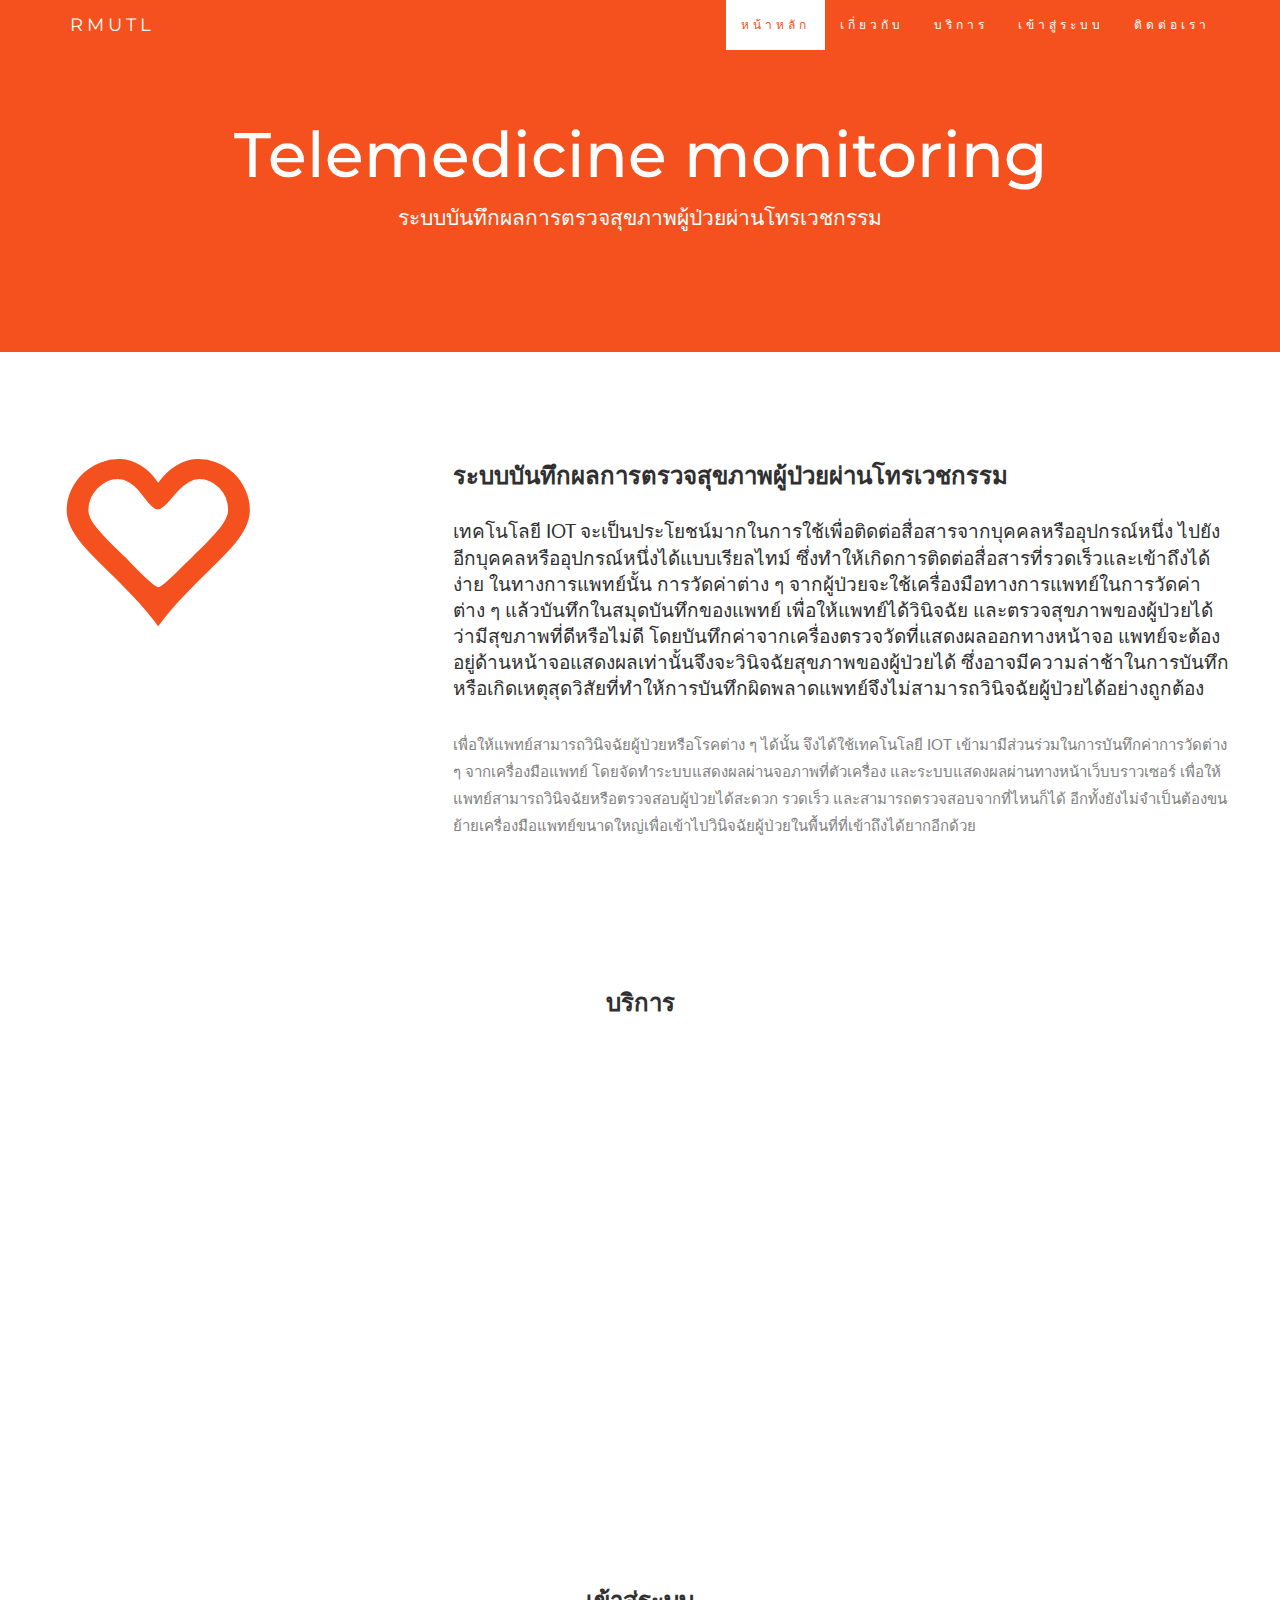
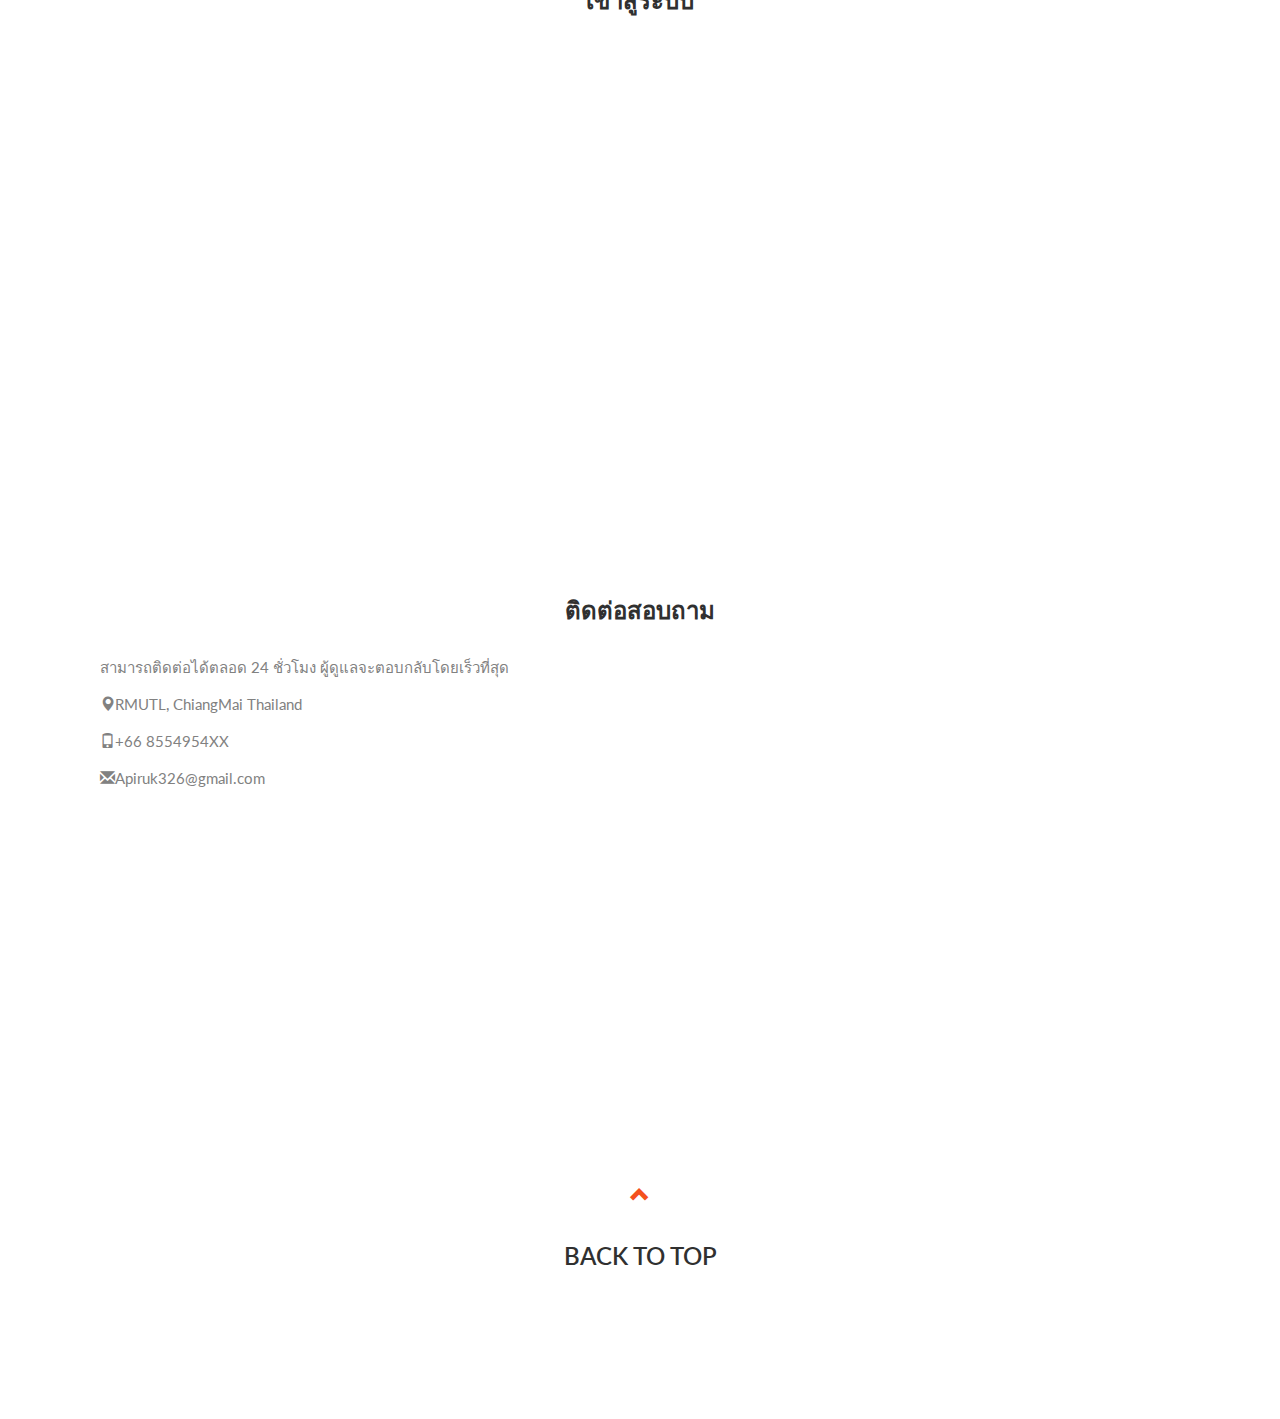
<file: index.html>
<!DOCTYPE html>
<html lang="en">
<head>
  <!-- Theme Made By www.w3schools.com - No Copyright -->
  <title>Telemedicine RMUTL</title>
  <meta charset="utf-8">
  <meta name="viewport" content="width=device-width, initial-scale=1">
  <meta name="description" content="This Website for my senior project">
  <meta name="author" content="Apirak S.">
  <link rel="shortcut icon" href="images/rmutl.png">
  <link rel="stylesheet" href="//maxcdn.bootstrapcdn.com/bootstrap/3.3.6/css/bootstrap.min.css">
  <link href="//fonts.googleapis.com/css?family=Montserrat" rel="stylesheet" type="text/css">
  <link href="//fonts.googleapis.com/css?family=Lato" rel="stylesheet" type="text/css">
  <script src="//ajax.googleapis.com/ajax/libs/jquery/1.12.0/jquery.min.js"></script>
  <script src="//maxcdn.bootstrapcdn.com/bootstrap/3.3.6/js/bootstrap.min.js"></script>
  <link href="css/font.css" rel="stylesheet">
</head>

<body id="myPage" data-spy="scroll" data-target=".navbar" data-offset="100">
  <nav class="navbar navbar-default navbar-fixed-top">
    <div class="container">

      <div class="navbar-header">
        <button type="button" class="navbar-toggle" data-toggle="collapse" data-target="#myNavbar"></button>
        <a class="navbar-brand" href="http://meditable.github.io">RMUTL</a>
      </div>

      <div class="collapse navbar-collapse" id="myNavbar">
        <ul class="nav navbar-nav navbar-right">
          <li><a href="#myPage">หน้าหลัก</a></li>
          <li><a href="#about">เกี่ยวกับ</a></li>
          <li><a href="#services">บริการ</a></li>
          <li><a href="#login">เข้าสู่ระบบ</a></li> 
          <li><a href="#contact">ติดต่อเรา</a></li>
          <!-- <li><a href="#pricing">PRICING</a></li> -->
        </ul>
      </div>
    </div>
  </nav>

  <div class="jumbotron text-center">
    <h1>Telemedicine monitoring</h1> 
    <p>ระบบบันทึกผลการตรวจสุขภาพผู้ป่วยผ่านโทรเวชกรรม</p> 
  </div>

  <!-- <div class="container-fluid bg-grey"> -->
  <div id="about" class="container-fluid">
    <div class="row">
      <div class="col-md-4">
        <span class="glyphicon glyphicon-heart-empty logo"></span>
      </div>
      <div class="col-md-8">
        <h2>ระบบบันทึกผลการตรวจสุขภาพผู้ป่วยผ่านโทรเวชกรรม</h2>
        <h4>เทคโนโลยี IOT จะเป็นประโยชน์มากในการใช้เพื่อติดต่อสื่อสารจากบุคคลหรืออุปกรณ์หนึ่ง ไปยังอีกบุคคลหรืออุปกรณ์หนึ่งได้แบบเรียลไทม์ ซึ่งทำให้เกิดการติดต่อสื่อสารที่รวดเร็วและเข้าถึงได้ง่าย ในทางการแพทย์นั้น การวัดค่าต่าง ๆ จากผู้ป่วยจะใช้เครื่องมือทางการแพทย์ในการวัดค่าต่าง ๆ แล้วบันทึกในสมุดบันทึกของแพทย์ เพื่อให้แพทย์ได้วินิจฉัย และตรวจสุขภาพของผู้ป่วยได้ว่ามีสุขภาพที่ดีหรือไม่ดี โดยบันทึกค่าจากเครื่องตรวจวัดที่แสดงผลออกทางหน้าจอ แพทย์จะต้องอยู่ด้านหน้าจอแสดงผลเท่านั้นจึงจะวินิจฉัยสุขภาพของผู้ป่วยได้ ซึ่งอาจมีความล่าช้าในการบันทึก หรือเกิดเหตุสุดวิสัยที่ทำให้การบันทึกผิดพลาดแพทย์จึงไม่สามารถวินิจฉัยผู้ป่วยได้อย่างถูกต้อง</h4>
        <p>เพื่อให้แพทย์สามารถวินิจฉัยผู้ป่วยหรือโรคต่าง ๆ ได้นั้น จึงได้ใช้เทคโนโลยี IOT เข้ามามีส่วนร่วมในการบันทึกค่าการวัดต่าง ๆ จากเครื่องมือแพทย์ โดยจัดทำระบบแสดงผลผ่านจอภาพที่ตัวเครื่อง และระบบแสดงผลผ่านทางหน้าเว็บบราวเซอร์ เพื่อให้แพทย์สามารถวินิจฉัยหรือตรวจสอบผู้ป่วยได้สะดวก รวดเร็ว และสามารถตรวจสอบจากที่ไหนก็ได้ อีกทั้งยังไม่จำเป็นต้องขนย้ายเครื่องมือแพทย์ขนาดใหญ่เพื่อเข้าไปวินิจฉัยผู้ป่วยในพื้นที่ที่เข้าถึงได้ยากอีกด้วย</h4>
        </div>
      </div>
    </div>

    <!-- Container (Services Section) -->
    <div id="services" class="container-fluid text-center">
      <h2>บริการ</h2>
      <!-- <h4>What we offer</h4> -->
      <br>
      <div class="row slideanim">
        <div class="col-md-4">
          <span class="glyphicon glyphicon-heart-empty logo-small"></span>
          <h4>Spo2</h4>
          <p>ออกซิเจนในเส้นเลือด</p>
        </div>
        <div class="col-md-4">
          <span class="glyphicon glyphicon-heart logo-small"></span>
          <h4>Heart Rate</h4>
          <p>อัตราการเต้นของหัวใจ</p>
        </div>
        <div class="col-md-4">
          <span class="glyphicon glyphicon-random logo-small"></span>
          <h4>EKG</h4>
          <p>คลื่นไฟฟ้าหัวใจ</p>
        </div>
      </div>
      <br><br>
      <div class="row slideanim">
        <div class="col-md-4">
          <span class="glyphicon glyphicon-dashboard logo-small"></span>
          <h4>NIBP</h4>
          <p>ความดันโลหิต</p>
        </div>
        <div class="col-md-4">
          <span class="glyphicon glyphicon-user logo-small"></span>
          <h4>Resp Functions</h4>
          <p>ระบบทางเดินหายใจ</p>
        </div>
        <div class="col-md-4">
          <span class="glyphicon glyphicon-asterisk logo-small"></span>
          <h4 style="color:#303030;">Temperature</h4>
          <p>อุณหภูมิร่างกาย</p>
        </div>
      </div>
    </div>

    <!-- Container (Login Section) -->
    <div id="login" class="container-fluid">
      <div class="text-center">
        <h2>เข้าสู่ระบบ</h2>
      </div>
      <div class="row slideanim">
        <div class="col-md-4">
          <div class="panel panel-default text-center">
            <div class="panel-heading">
              <h1>แพทย์</h1>
            </div>
            <div class="panel-body">
              <div><h4>-แสดงผลการวัดผลทางการแพทย์</h4></div>
              <div><h4>-แสดงการวัดแบบกราฟ และตัวเลข</h4></div>
              <div><h4>-แสดงผลการวัดเรียลไทม์ผ่านเว็บเบราว์เซอร์</h4></div>
            </div>
            <div class="panel-footer">
              <a href="http://meditable.github.io/#contact" class="btn btn-info btn btn-link btn-lg" role="button">Sign Up</a>
              <a href="http://meditable.github.io/login" class="btn btn-info btn btn-link btn-lg" role="button">Login</a>
            </div>
          </div>      
        </div>     
        <div class="col-md-4">
          <div class="panel panel-default text-center">
            <div class="panel-heading">
              <h1>พยาบาล</h1>
            </div>
            <div class="panel-body">
              <div><h4>-ใช้งานได้ในพื้นที่ ๆ มีสัญญาณไวไฟ</h4></div>
              <div><h4>-บันทึกผลการวัดต่าง ๆ ผ่านทางตัวเครื่อง</h4></div>
              <div><h4>-แสดงค่าการวัดแบบเรียลไทม์ผ่านจอแสดงผล</h4></div>
            </div>
            <div class="panel-footer">
              <a href="http://meditable.github.io/#contact" class="btn btn-info btn btn-link btn-lg" role="button">Sign Up</a>
              <a href="http://meditable.github.io/login" class="btn btn-info btn btn-link btn-lg" role="button">Login</a>
            </div>
          </div>      
        </div>       
        <div class="col-md-4">
          <div class="panel panel-default text-center">
            <div class="panel-heading">
              <h1>ผู้ป่วย</h1>
            </div>
            <div class="panel-body">
              <div><h4>-ไม่จำกัดผู้ใช้งาน</h4></div>
              <div><h4>-แสดงผลการวินิจฉัยของแพทย์</h4></div>
              <div><h4>-แสดงผลการวัดเรียลไทม์ผ่านเว็บเบราว์เซอร์</h4></div>
            </div>
            <div class="panel-footer">
              <a href="http://meditable.github.io/#contact" class="btn btn-info btn btn-link btn-lg" role="button">Sign Up</a>
              <a href="http://meditable.github.io/login/" class="btn btn-info btn btn-link btn-lg" role="button">Login</a>
            </div>   
          </div>    
        </div>
      </div>

      <!-- Container (Contact Section) -->
      <div id="contact" class="container-fluid">
        <h2 class="text-center">ติดต่อสอบถาม</h2>
        <div class="row">
          <div class="col-md-5">
            <p>สามารถติดต่อได้ตลอด 24 ชั่วโมง ผู้ดูแลจะตอบกลับโดยเร็วที่สุด</p>
            <p><span class="glyphicon glyphicon-map-marker"></span>RMUTL, ChiangMai Thailand</p>
            <p><span class="glyphicon glyphicon-phone"></span>+66 8554954XX</p>
            <p><span class="glyphicon glyphicon-envelope"></span>Apiruk326@gmail.com</p>	   
          </div>
          <div class="col-md-7 slideanim">
            <div class="row">
              <div class="col-md-6 form-group">
                <input class="form-control" id="name" name="name" placeholder="ชื่อ นามสกุล" type="text" required>
              </div>
              <div class="col-md-6 form-group">
                <input class="form-control" id="email" name="email" placeholder="อีเมล์" type="email" required>
              </div>
            </div>
            <textarea class="form-control" id="comments" name="comments" placeholder="คำแนะนำ" rows="5"></textarea><br>
            <div class="row">
              <div class="col-md-12 form-group">
                <button class="btn btn-lg btn-default pull-right" type="submit" http://bavensky.github.io/Telemedicine-main/#mypage>Send</button>
              </div>
            </div>	
          </div>
        </div>
      </div>

      <section id="map" class="map">
        <iframe width="100%" height="100%" frameborder="0" scrolling="no" marginheight="0" marginwidth="0" src="https://www.google.com/maps/embed?pb=!1m18!1m12!1m3!1d3776.740361714718!2d98.95063861535141!3d18.809720765175175!2m3!1f0!2f0!3f0!3m2!1i1024!2i768!4f13.1!3m3!1m2!1s0x30da2fefffffffff%3A0x97e9b881ef81ef75!2z4Lih4Lir4Liy4Lin4Li04LiX4Lii4Liy4Lil4Lix4Lii4LmA4LiX4LiE4LmC4LiZ4LmC4Lil4Lii4Li14Lij4Liy4LiK4Lih4LiH4LiE4Lil4Lil4LmJ4Liy4LiZ4LiZ4Liy!5e0!3m2!1sen!2sth!4v1469255896562" width="600" height="800" frameborder="0" style="border:0" allowfullscreen></iframe>
    </section>

      <footer class="container-fluid text-center">
        <a href="//meditable.github.io/#myPage" title="To Top">
          <span class="glyphicon glyphicon-chevron-up"></span>
          <h2>Back to top</h2>
        </a>
      </footer>

      <script>
      $(document).ready(function(){
  // Add smooth scrolling to all links in navbar + footer link
  $(".navbar a, footer a[href='#myPage']").on('click', function(event) {
    // Prevent default anchor click behavior
    event.preventDefault();
    // Store hash
    var hash = this.hash;
    // Using jQuery's animate() method to add smooth page scroll
    // The optional number (900) specifies the number of milliseconds it takes to scroll to the specified area
    $('html, body').animate({
      scrollTop: $(hash).offset().top
    }, 1000, function(){
     
      // Add hash (#) to URL when done scrolling (default click behavior)
      window.location.hash = hash;
    });
  });
  
  $(window).scroll(function() {
    $(".slideanim").each(function(){
      var pos = $(this).offset().top;
      var winTop = $(window).scrollTop();
      if (pos < winTop + 1000) {
        $(this).addClass("slide");
      }
    });
  });
})
      </script>

    </body>
    </html>
</file>
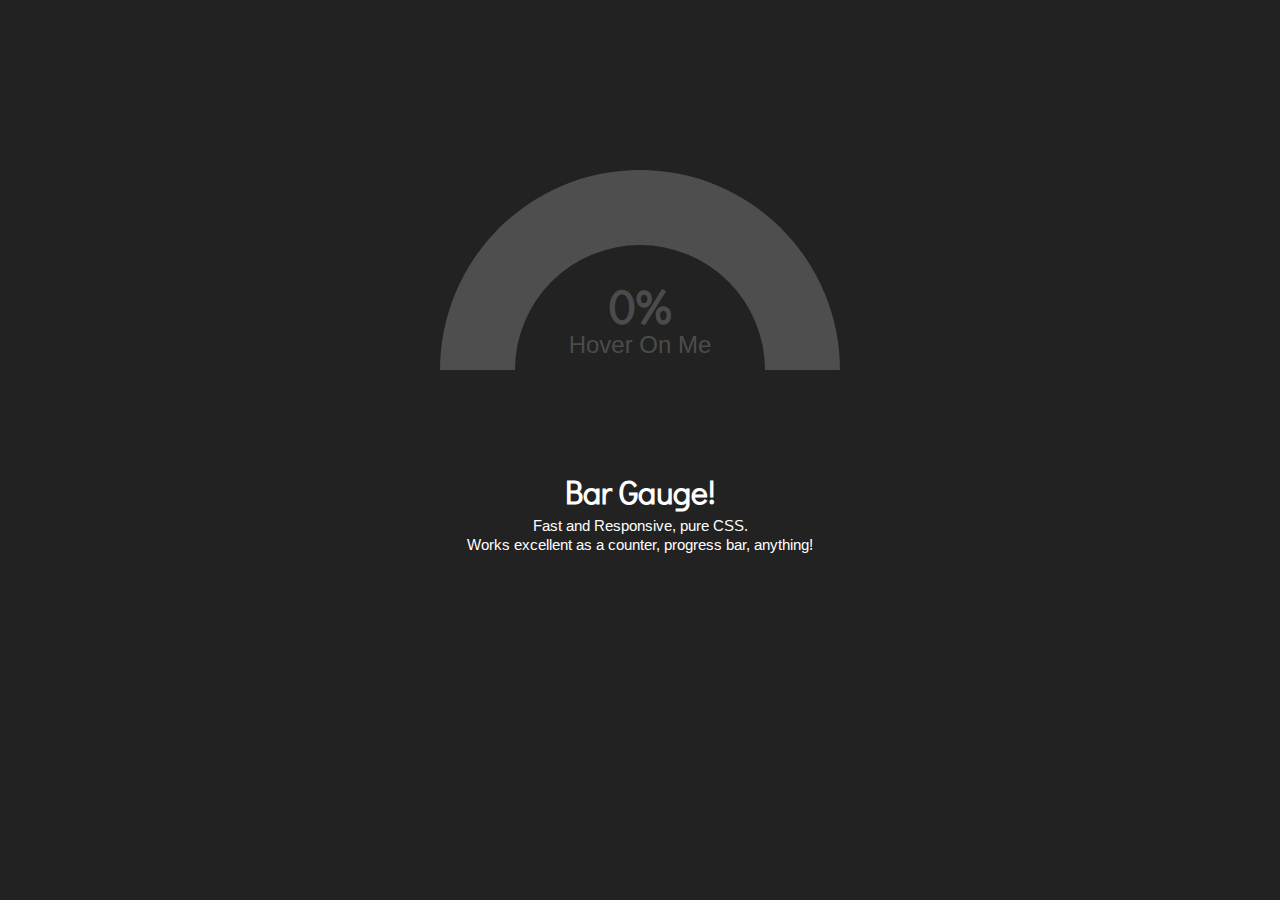
<file: monitor/css/index.html>
<!DOCTYPE html>
<html>
<head>
	<title></title>
	<link rel="stylesheet" type="text/css" href="css.css">
	<script type="text/javascript" src="jquery-min.js"></script>
	<script type="text/javascript" src="jquery.transit.min.js"></script>
	<script type="text/javascript" src="js.js"></script>
</head>
<body>

	<div class="container">
		<div class="gauge-a"></div>
		<div class="gauge-b"></div>
		<div class="gauge-c"></div>
		<div class="gauge-data"><h1 id="percent">0%</h1><br>Hover On Me</div>
	</div>


<!-- 		<figure>
		<div class="gauge">
		  <div class="meter"></div>
		</div>
		<figcaption>Plain</figcaption>
		</figure>
 -->





	<div class="info">
		<h1>Bar Gauge!</h1>
		<p>
			Fast and Responsive, pure CSS. <br>
			Works excellent as a counter, progress bar, anything!<br>
		</p>
	</div>
</body>
</html>
</file>
<file: css/font.css>
body {
      font: 400 15px Lato, sans-serif;
      line-height: 1.8;
      color: #818181;
  }
  h2 {
      font-size: 24px;
      text-transform: uppercase;
      color: #303030;
      font-weight: 600;
      margin-bottom: 30px;
  }
  h4 {
      font-size: 19px;
      line-height: 1.375em;
      color: #303030;
      font-weight: 400;
      margin-bottom: 30px;
  }  
  .jumbotron {
      background-color: #f4511e;
      color: #fff;
      padding: 100px 25px;
      font-family: Montserrat, sans-serif;
  }
  .container-fluid {
      padding: 60px 50px;
  }
  .bg-grey {
      background-color: #f6f6f6;
  }
  .logo-small {
      color: #f4511e;
      font-size: 50px;
  }
  .logo {
      color: #f4511e;
      font-size: 200px;
  }
  .thumbnail {
      padding: 0 0 15px 0;
      border: none;
      border-radius: 0;
  }
  .thumbnail img {
      width: 100%;
      height: 100%;
      margin-bottom: 10px;
  }
  .carousel-control.right, .carousel-control.left {
      background-image: none;
      color: #f4511e;
  }
  .carousel-indicators li {
      border-color: #f4511e;
  }
  .carousel-indicators li.active {
      background-color: #f4511e;
  }
  .item h4 {
      font-size: 19px;
      line-height: 1.375em;
      font-weight: 400;
      font-style: italic;
      margin: 70px 0;
  }
  .item span {
      font-style: normal;
  }
  .panel {
      border: 1px solid #f4511e; 
      border-radius:0 !important;
      transition: box-shadow 0.5s;
  }
  .panel:hover {
      box-shadow: 5px 0px 40px rgba(0,0,0, .2);
  }
  .panel-footer .btn:hover {
      border: 1px solid #f4511e;
      background-color: #fff !important;
      color: #f4511e;
  }
  .panel-heading {
      color: #fff !important;
      background-color: #f4511e !important;
      padding: 25px;
      border-bottom: 1px solid transparent;
      border-top-left-radius: 0px;
      border-top-right-radius: 0px;
      border-bottom-left-radius: 0px;
      border-bottom-right-radius: 0px;
  }
  .panel-footer {
      background-color: white !important;
  }
  .panel-footer h3 {
      font-size: 32px;
  }
  .panel-footer h4 {
      color: #aaa;
      font-size: 14px;
  }
  .panel-footer .btn {
      margin: 15px 0;
      background-color: #f4511e;
      color: #fff;
  }
  .navbar {
      margin-bottom: 0;
      background-color: #f4511e;
      z-index: 9999;
      border: 0;
      font-size: 12px !important;
      line-height: 1.42857143 !important;
      letter-spacing: 4px;
      border-radius: 0;
      font-family: Montserrat, sans-serif;
  }
  .navbar li a, .navbar .navbar-brand {
      color: #fff !important;
  }
  .navbar-nav li a:hover, .navbar-nav li.active a {
      color: #f4511e !important;
      background-color: #fff !important;
  }
  .navbar-default .navbar-toggle {
      border-color: transparent;
      color: #fff !important;
  }
  footer .glyphicon {
      font-size: 20px;
      margin-bottom: 20px;
      color: #f4511e;
  }
  .slideanim {visibility:hidden;}
  .slide {
      animation-name: slide;
      -webkit-animation-name: slide;	
      animation-duration: 1s;	
      -webkit-animation-duration: 1s;
      visibility: visible;			
  }
  @keyframes slide {
    0% {
      opacity: 0;
      -webkit-transform: translateY(70%);
    } 
    100% {
      opacity: 1;
      -webkit-transform: translateY(0%);
    }	
  }
  @-webkit-keyframes slide {
    0% {
      opacity: 0;
      -webkit-transform: translateY(70%);
    } 
    100% {
      opacity: 1;
      -webkit-transform: translateY(0%);
    }
  }
  @media screen and (max-width: 768px) {
    .col-sm-4 {
      text-align: center;
      margin: 25px 0;
    }
    .btn-lg {
        width: 100%;
        margin-bottom: 35px;
    }
  }
  @media screen and (max-width: 480px) {
    .logo {
        font-size: 150px;
    }
  }
</file>
<file: monitor/css/css.css>
@import url(http://fonts.googleapis.com/css?family=Arimo);
@import url(http://fonts.googleapis.com/css?family=Didact+Gothic);

html { 
	font-family:Futura, Helvetica;
	color: white;
	background-color: #222;
}
html, body{
	margin: 0px;
	padding: 0px;
}


.info{
	position: absolute;
	z-index: 3;
	width:100%;
	height:200px;
	text-align: center;
	top: 50%;
}
h1{
	font-family: 'Didact Gothic', sans-serif;
	margin-bottom: -10px;
}
p{
	font-family: 'Arimo', sans-serif;
	font-size: 11pt;
	line-height: 14pt;
}

.container{
	width:400px;
	height:200px;
	position: absolute;
	top: 30%;
	left: 50%;
	overflow: hidden;
	text-align: center;
	transform: translate(-50%, -50%);
}


.gauge-a{
	z-index: 1;
	position: absolute;
	background-color: rgba(255,255,255,.2);
	width: 400px;
	height: 200px;
	top: 0%;
	border-radius:250px 250px 0px 0px ;
}
.gauge-b{
	z-index: 3;
	position: absolute;
	background-color: #222;
	width: 250px;
	height: 125px;
	top: 75px;
	margin-left: 75px;
	margin-right: auto;
	border-radius:250px 250px 0px 0px ;
}
.gauge-c{
	z-index: 2;
	position: absolute;
	background-color: #5664F9;
	width: 400px;
	height: 200px;
	top: 200px;
	margin-left: auto;
	margin-right: auto;
	border-radius:0px 0px 200px 200px ;
  transform-origin:center top;
	transition: all 1.3s ease-in-out;
}

.container:hover .gauge-c{
	transform:rotate(.5turn);
}
.container:hover .gauge-data{
	color: rgba(255,255,255,1);
}

.gauge-data{
	z-index: 4;
	color: rgba(255,255,255,.2);
	font-size: 1.5em;
	line-height: 25px;
	position: absolute;
	width: 400px;
	height: 200px;
	top: 90px;
	margin-left: auto;
	margin-right: auto;
	transition: all 1s ease-out;
}
</file>
